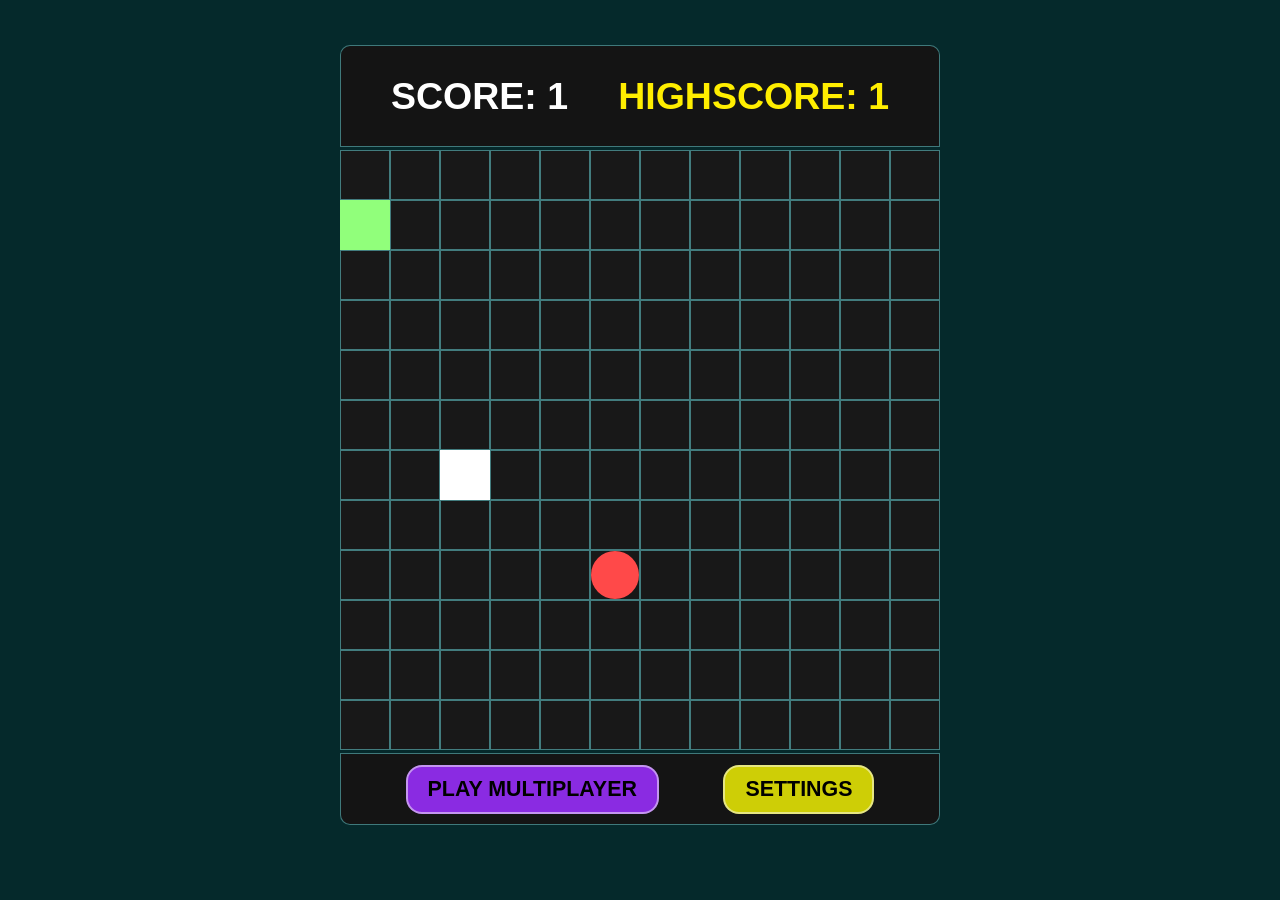
<file: index.html>
<!DOCTYPE html>
<html>
  <head>
    <link rel="icon" type="image/x-icon" href="favicon.ico" />
    <link rel="stylesheet" href="styles/base.css">
    <link rel="stylesheet" href="styles/layout.css">
    <link rel="stylesheet" href="styles/components.css">
    <link rel="stylesheet" href="styles/game.css">
    <link rel="stylesheet" href="styles/mobile.css">

    <title>Snake</title>
  </head>

  <body>
      <div class="center-panel">
        <div class="game-grid"><!-- This inner html is calculated upon website loading from grid.js --></div>

        <div class="top-panel">
          <p id="score" class="hidden-on-multiplayer title-text">SCORE: 1</p>
          <p id="highscore" class="hidden-on-multiplayer title-text">HIGHSCORE: 5</p>

          <div id="multiplayer-top-panel-div" class="hidden-on-singleplayer">
            <div id="gamemode-title" class="hidden-on-singleplayer label title-text">GAMEMODE</div>
            <div id="gamemode-description" class="hidden-on-singleplayer label subtitle-text">Game description</div>
          </div>
        </div>

        <div class="bottom-panel">
          <button id="playermode-button" class="button hidden-on-mobile">PLAY MULTIPLAYER</button>
          <button id="settings-button" class="button settings-button" data-target="general-settings-div" >SETTINGS</button>
          <div id="mobile-controls" class="hidden-on-desktop">
           <div id="joystick-base"></div> 
           <div id="joystick-knob"></div>
          </div>
        </div>

        <div class="left-panel hidden-on-mobile hidden-on-singleplayer">
          <div id="scores-container">
            <div class="label title-text">SCORES</div>
            <div id="player-scores-div"></div>
          </div>        
          
          <div id="playercount-div">
            <div class="label title-text" id="playercount-label">PLAYER COUNT</div>
            <div id="playercount-buttons-container">
              <button class="button">2</button>
              <button class="button">3</button>
              <button class="button">4</button>            
            </div>            
          </div>

          <div id="gamemodes-div">
            <div class="label title-text" id="playercount-label">GAMEMODE</div>
            <div id="gamemode-buttons-container">
              <div id="length battle-buttons-div">
                <button class="button primary-gamemode-button">LENGTH BATTLE</button>
                <button class="button gamemode-settings-button settings-button" id="lengthbattle-settings-button" data-target="lengthbattle-settings-div">⚙️</button>
              </div>
              <div id="deathmatch-buttons-div">
                <button class="button primary-gamemode-button">DEATHMATCH</button>
              </div>              
            </div>            
          </div>
          
        </div>

        <div class="right-panel hidden-on-mobile hidden-on-singleplayer"></div>

        <div class="endscreen">
          <div class="endscreen-content">
            <p class="hidden-on-multiplayer title-text">GAME OVER</p>
            <div class="hidden-on-singleplayer" style="display: flex; align-items: center;">
              <div id="multiplayer-winner-div" style="display: none;"></div>
              <p id="multiplayer-winner-text" class="title-text">WON</p>
            </div>
            <button id="retry-button" class="button" >Play Again</button>
          </div>
        </div>
        
        <div class="settings-screen hidden">
          <div class="general-settings-div">          
            <div class="rows-cols-div">
              <button class="button label-button" id="rows-button">rows</button>
              <div class="slider-textbox-div">
                <input type="range" id="rows-slider" min="5" max="100" value="12" step="1">
                <input type="text" id="rows-slider-textbox" placeholder="0">
              </div>
            </div>
            <div class="rows-cols-div">
              <button class="button label-button" id="cols-button">cols</button>
              <div class="slider-textbox-div">
                <input type="range" id="cols-slider" min="5" max="100" value="12" step="1">
                <input type="text" id="cols-slider-textbox" placeholder="0">
              </div>
            </div>
            <div class="rows-cols-div">
              <button class="button label-button" id="UI-width-button">UI Width</button>
              <div class="slider-textbox-div">
                <input type="range" id="UI-width-slider" min="100" max="1000" value="700" step="1">
                <input type="text" id="UI-width-slider-textbox" placeholder="0" style="width: 10%;">
              </div>
            </div>
            <div class="rows-cols-div">
              <button class="button label-button" id="UI-height-button">UI Height</button>
              <div class="slider-textbox-div">
                <input type="range" id="UI-height-slider" min="100" max="1000" value="700" step="1">
                <input type="text" id="UI-height-slider-textbox" placeholder="0" style="width: 10%;">
              </div>
            </div>
          </div>

          <div class="rows-cols-div lengthbattle-settings-div">
            <button class="button label-button" id="lengthbattle-score-button">Score to win</button>
            <div class="slider-textbox-div">
              <input type="range" id="lengthbattle-score-slider" min="2" max="100" value="10" step="1">
              <input type="text" id="lengthbattle-score-slider-textbox" placeholder="0">
            </div>
          </div>
          
          <div class="universal-settings-buttons-div">          
            <button class="button apply-changes-button">Apply Changes</button>
            <button class="button reset-to-default-button">Reset to Default</button>
            <button id="reset-highscore-button" class="button hidden-on-multiplayer">RESET HIGHSCORE</button>
          </div>

        </div>
      </div>

    </div>

    <script type="module">
      //create a script element and choose which js file will be its src based on the gamemode in localstorage
      import { playermode, gamemode } from "./scripts/config.js";
      const script = document.createElement('script');
      script.type = 'module';
      
      //choose source file based on saved playermode and gamemode
      if (playermode === 'SINGLEPLAYER') {
        script.src = "./scripts/gameloops/singleplayer-gameloop_.js";
      }
      else {
        switch (gamemode) {
          case 'LENGTH BATTLE': script.src = "./scripts/gameloops/lengthbattle-gameloop.js";
          break;
          case 'DEATHMATCH': script.src = "./scripts/gameloops/deathmatch-gameloop.js";
          break;
        
          default: script.src = "./scripts/gameloops/lengthbattle-gameloop.js";
          break;
        }
      }
      document.body.appendChild(script);
    </script>
  </body>
</html>
</file>
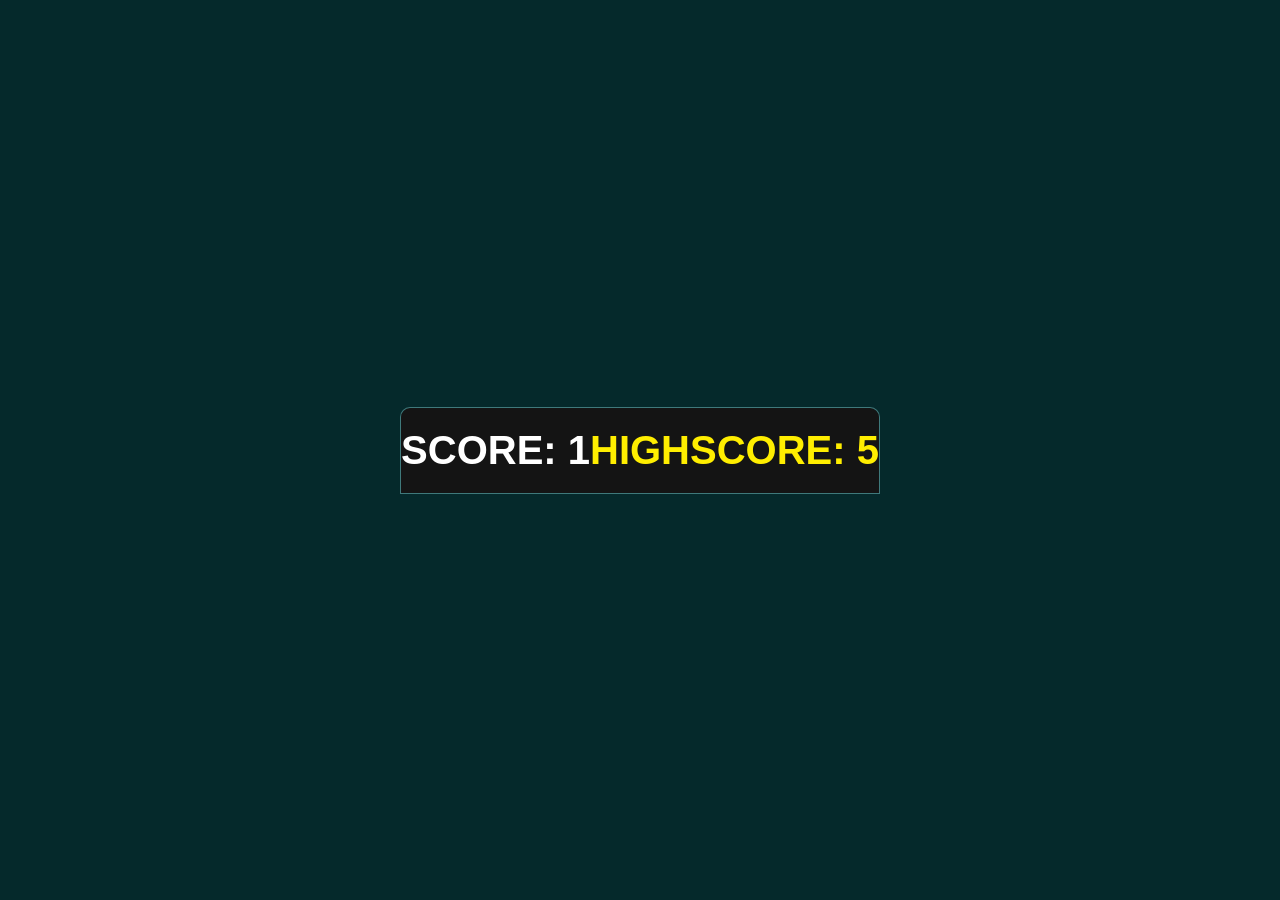
<file: snake.html>
<!DOCTYPE html>
<html>
  <head>
    <title>Snake</title>
    <style>
      body {
        margin: 0;
        padding: 0;
        height: 100vh; /* full window height */
        display: flex;
        justify-content: center;
        align-items: center;
        background-color: rgb(5, 41, 43);
        font-family: 'Segoe UI', Tahoma, Geneva, Verdana, sans-serif;
      }

      .game-container {
        display: flex;
        flex-direction: column;
        position: relative; /* allow overlaying stuff later */
        width: fit-content;
        height: fit-content;
      }

      .endscreen {
        position: absolute; /* position it relative to .game-container */
        top: 0;
        left: 0;
        width: 100%;
        height: 100%;
        border-top-left-radius: 10px;
        border-top-right-radius: 10px;
        
        background-color: rgba(0, 0, 0, 0.5); /* semi-transparent black */
      
        display: flex;
        justify-content: center;
        align-items: center;
        
        color: white;
        font-size: 50px;
        font-weight: bold;
        
        z-index: 10; /* make sure it is above the game grid */
      
        display: none; /* start hidden */
      }

      .endscreen-content {
        text-align: center;
      }

      #retry-button {
        margin-top: 10px;
        padding: 10px 20px;
        font-size: 25px;
        font-weight: bold;
        background-color: rgb(15, 182, 0);
        color: black;
        border: 2px solid rgba(255, 255, 255, 0.5);
        border-radius: 16px;
        cursor: pointer;
      }

      #retry-button:hover {
        background-color: rgb(17, 204, 0);
      }

      .header-text {
        display: flex;
        justify-content: center;
        align-items: center;
        border: 1px solid rgba(118, 250, 255, 0.44);
        border-top-left-radius: 10px;
        border-top-right-radius: 10px;
        text-align: center;
        font-size: 40px;
        font-weight: bold;
        color: white;
        background-color: rgb(20, 20, 20);
        z-index: 20; /* even higher than the endscreen */
        pointer-events: none; /* so it doesn't block clicks */
      }

      #score {
        margin-left: auto;
        margin-right: auto;
        margin-top: 20px;
        margin-bottom: 20px;
      }

      #highscore {
        color: rgb(255, 238, 0);
        margin-left: auto;
        margin-right: auto;
        margin-top: 20px;
        margin-bottom: 20px;
      }
    </style>
  </head>
  <body>    
    <div class="game-container">
      <div class="header-text">
        <p id="score">SCORE: 1</p>
        <p id="highscore">HIGHSCORE: 5</p>
      </div>

      <div class="game-grid"><!-- This inner html is calculated upon website loading from grid.js --></div>

      <div class="endscreen">
        <div class="endscreen-content">
          <p>GAME OVER</p>
          <button id="retry-button">Play Again</button>
        </div>
      </div>
    </div>

    <script src="/scripts/config.js" type="module"></script>
    <script src="/scripts/gameloop.js" type="module"></script>
  </body>
</html>
</file>
<file: styles/base.css>
html, 
body {
  height: 100%;
  overflow: hidden;
  position: fixed;
  width: 100%;
}
body {
  margin: 0;
  padding: 0;
  height: 100vh; /* full window height */
  display: flex;
  justify-content: center;
  align-items: center;
  overflow: hidden;
  background-color: rgb(5, 41, 43);
  font-family: 'Segoe UI', Tahoma, Geneva, Verdana, sans-serif;
}
.hidden {
  display: none !important; /* hide object */
}
.title-text,
.subtitle-text {
  pointer-events: none;
}
</file>
<file: styles/layout.css>
/* PANELS */
.center-panel {
  display: flex;
  position: relative; /*will position its children relative to itself*/
}

.top-panel,
.bottom-panel,
.left-panel,
.right-panel {
  box-sizing: border-box;
  position: absolute;

  font-size: 40px;
  font-weight: bold;
  color: white;
  background-color: rgb(20, 20, 20);
  border: 1px solid rgba(118, 250, 255, 0.44);
}

.top-panel {
  top: -3px;
  transform: translateY(-100%);
  width: 100%;
  height: 17%;
  display: flex;
  justify-content: space-evenly;
  align-items: center;
  border-top-left-radius: 10px;
  border-top-right-radius: 10px;
  z-index: 20; /* higher than the endscreen */
  pointer-events: none; /* so it doesn't block clicks */
}

.bottom-panel {
  position: absolute;
  bottom: -3px;
  transform: translateY(100%);
  width: 100%;
  height: 12%;
  
  display: flex;
  justify-content: space-evenly; /* centered by default */
  align-items: center;
  text-align: center;

  border-bottom-left-radius: 10px;
  border-bottom-right-radius: 10px;

  z-index: 20; /* higher than the endscreen */
}

.left-panel,
.right-panel {
  top: 0px;
  width: fit-content;
  height: 100%;
  padding: 16px;

  display: flex;
  flex-direction: column;
  justify-content: space-evenly;
}

.left-panel {
  transform: translateX(-100%);
  left: -3px;

  border-top-left-radius: 10px;
  border-bottom-left-radius: 10px;

  justify-content: flex-start;
  gap: 10%;
}

.right-panel {
  transform: translateX(100%);
  right: -3px;

  border-top-right-radius: 10px;
  border-bottom-right-radius: 10px;
}

/* DIVS */
.rows-cols-div {
  display: flex;
  justify-content: horizontal;
}

.rows-cols-div button {
  margin-left: auto;
}
#playercount-div,
#gamemodes-div,
#scores-container {
  display: flex;
  flex-direction: column;
  gap: 10px;
}

#player-scores-div {
  display: flex;
  justify-content: space-evenly;
}

#gamemode-buttons-container div {
  width: 100%;
  display: flex;
  justify-content: center;
  align-items: center;
  gap: 5px;
}

.player-rep-div {
  width: 50px;
  height: 50px;
  color: black;
}

.controlkeys-grid {
  display: grid;
  grid-template-columns: repeat(3, 60px);
  grid-template-rows: repeat(2, 60px);
}
.controlkeys-grid div {
  background-color: rgb(170, 170, 170);
  text-align: center;
  border: 1px solid white;
  margin: 1px;
}
.slider-textbox-div {
  display: flex;
  flex-direction: row;
  align-items: center;
}

#multiplayer-winner-div {
  margin-right: 30px;
}
</file>
<file: styles/components.css>
.label {
  text-align: center;
}
#playercount-label {
  width: 100%;
}
.button {
  padding: 10px 20px;
  font-size: 25px;
  font-weight: bold;
  background-color: rgb(15, 182, 0);
  color: black;
  border: 2px solid rgba(255, 255, 255, 0.5);
  border-radius: 16px;
  cursor: pointer;
  white-space: nowrap;
}
.button:hover {
  background-color: rgb(17, 204, 0);
}
.label-button {
  background-color: rgb(0, 119, 255);
  pointer-events: none;
  border-radius: 0;
  border: 0;
  font: caption;
}

.selected-button {
  pointer-events: none;
  border: 3px white solid;
  color: white;
}

.settings-screen button {
  margin: 5px;
}

#rows-button,
#cols-button {
  margin-right: 10%;
}

#UI-width-button,
#UI-height-button {
  white-space: nowrap;
  margin-right: 4.5%;
}

#reset-highscore-button {
  margin-top: 50%;
  color: rgb(219, 219, 219);
  background-color: rgb(163, 0, 0);
}
#reset-highscore-button:hover {
  background-color: rgb(211, 0, 0);
}
#playermode-button {
  background-color: blueviolet;
}
#playermode-button:hover {
  background-color: rgb(158, 57, 252);
}

#settings-button {
  background-color: rgb(206, 206, 6);
}
#settings-button:hover {
  background-color: rgb(231, 231, 44);
}
#playercount-buttons-container {
  display: flex;
  width: 100%;
  justify-content: space-between;
  align-items: center;
  gap: 5px;
}

#playercount-buttons-container button {
  width: 90%;
  height: 100%;
}

#gamemode-buttons-container {
  display: flex;
  flex-direction: column;
  width: 100%;
  justify-content: space-between;
  align-items: center;
  gap: 7px;
}


#gamemode-buttons-container .primary-gamemode-button {
  width: 80%;
}

#gamemode-buttons-container button {
  height: 100%;
}

.gear-button {
  display: flex;
  align-items: center;
  justify-content: center;
  text-align: center;
  width: 18%;
}

#rows-slider-textbox,
#cols-slider-textbox,
#UI-width-slider-textbox,
#UI-height-slider-textbox,
#lengthbattle-score-slider-textbox {
  width: 8%;
  height: 30%;
  text-align: center;
}

.player-controls-container {
  display: flex;
  align-items: center;
  gap: 16px;
  padding: 3px;
  box-sizing: border-box;
}
</file>
<file: styles/game.css>
#highscore {
  color: rgb(255, 238, 0);
}
.endscreen {
  position: absolute; /* position it relative to .center-panel */
  top: 0;
  left: 0;
  width: 100%;
  height: 100%;
  
  background-color: rgba(0, 0, 0, 0.5); /* semi-transparent black */

  display: flex;
  justify-content: center;
  align-items: center;
  
  color: white;
  font-size: 50px;
  font-weight: bold;
  
  z-index: 10; /* make sure it is above the game grid */

  display: none; /* start hidden */
}
.endscreen-content {
  text-align: center;
}
.settings-screen {
  position: absolute; /* position it relative to .center-panel */
  top: 0;
  left: 0;
  width: 100%;
  height: 100%;
  
  background-color: rgba(0, 0, 0, 0.85); /* semi-transparent black */

  display: flex;
  flex-direction: column;
  justify-content: flex-start;
  align-items: center;
  
  color: white;
  font-size: 50px;
  font-weight: bold;
  
  z-index: 10; /* make sure it is above the game grid */
}
.universal-settings-buttons-div {
  margin-top: 5%;
  display: flex;
  flex-direction: column;
}
</file>
<file: styles/mobile.css>
#mobile-controls {
  position: absolute;
  bottom: -250px;
  width: 200px;
  height: 200px;
  z-index: 100;
  display: flex;
  align-items: center;
  justify-content: center;
}

#joystick-base {
  width: 100%;
  height: 100%;
  border-radius: 50%;
  background: #222;
  opacity: 0.6;
  position: relative;
}

#joystick-knob {
  width: 100px;
  height: 100px;
  border-radius: 50%;
  background: aquamarine;
  position: absolute;
  top: 50%;
  left: 50%;
  transform: translate(-50%, -50%);
  transition: top 0.05s, left 0.05s;
  touch-action: none;
  pointer-events: auto;
}


@media (min-width: 1001px) {
  .hidden-on-desktop {
    display: none;
  }
}
</file>
